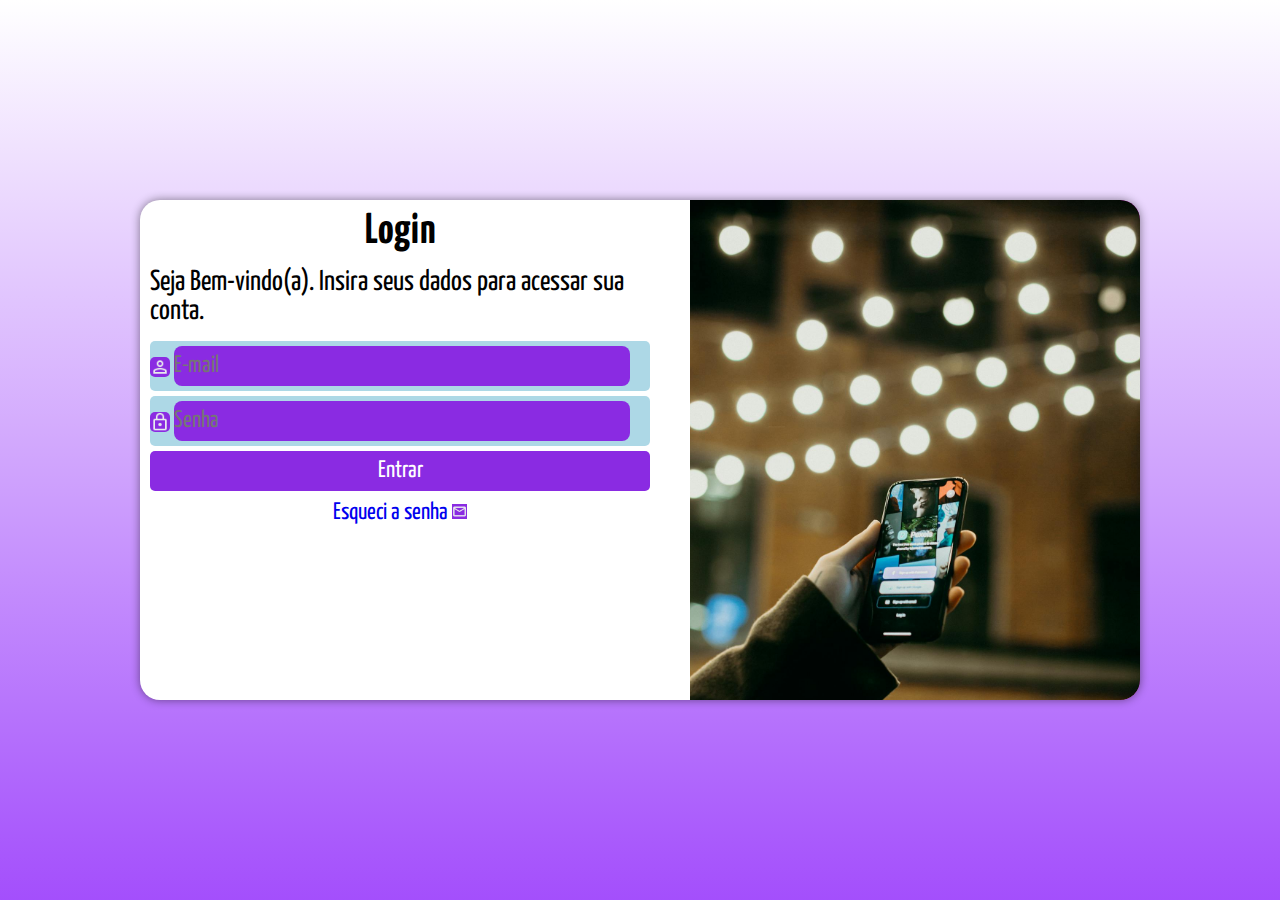
<file: index.html>
<!DOCTYPE html>
<html lang="en">
<head>
    <meta charset="UTF-8">
    <meta name="viewport" content="width=device-width, initial-scale=1.0">
    <title>Login</title>
</head>
<body>
    <script>
        (function(){
            console.log('redirect...');
            window.location.href = './html/login.html'
        })();
    </script>
</body>
</html>
</file>
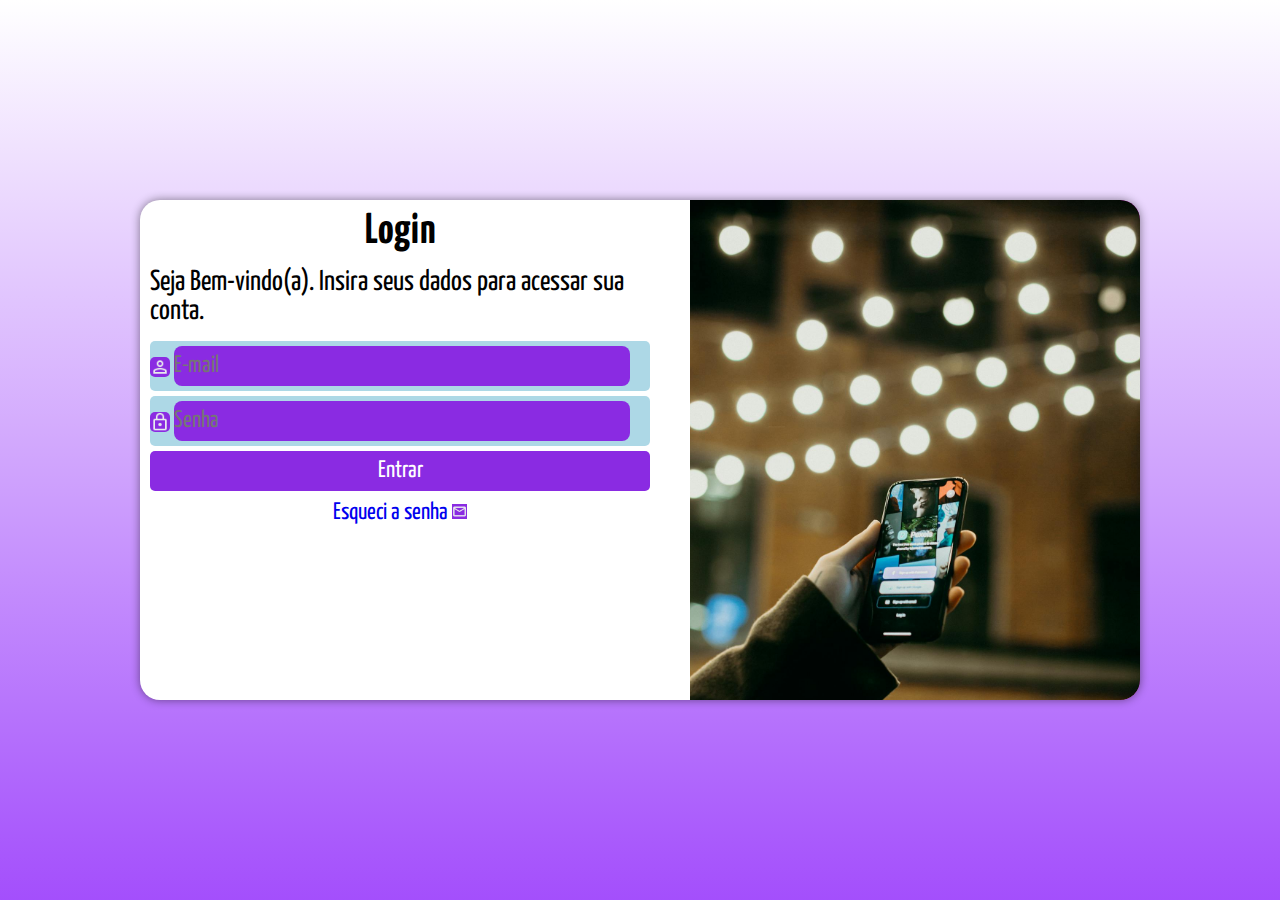
<file: html/login.html>
<!DOCTYPE html>
<html lang="pt-br">
<head>
    <meta charset="UTF-8">
    <meta name="viewport" content="width=device-width, initial-scale=1.0">
    <title>Login</title>
    <link rel="stylesheet" href="../estilos/style.css">
    <link rel="stylesheet" href="../estilos/mediaqueries.css">
</head>
<body>
    <main>
        <section id="login">
            <div id="imagem">
                
            </div>
            <div id="formulario">
                <h1>Login</h1>
                <p>Seja Bem-vindo(a). Insira seus dados para acessar sua conta.</p>
                <form action="login.php" method="post">
                    <div class="campo">
                        <span class="material-symbols-outlined">
                            <img src="../image/person_24dp_E8EAED_FILL0_wght400_GRAD0_opsz24.png" alt="userusuario">
                            </span>
                        <input type="email" name="login" id="ilogin" required placeholder="E-mail" autocomplete="email" maxlength="30">
                        <label for="ilogin">Login</label>
                    </div>
                    <div class="campo">
                        <span class="material-symbols-outlined">
                            <img src="../image/lock_24dp_E8EAED_FILL0_wght400_GRAD0_opsz24.png" alt="senhacadeado">
                            </span>
                        <input type="password" name="senha" id="isenha" required placeholder="Senha" autocomplete="current-password" minlength="8" maxlength="20">
                        <label for="isenha">Senha</label>
                    </div>
                    <input type="submit" value="Entrar">
                    <a href="esqueci.html" class="botão">
                        Esqueci a senha <img id="iconemail" src="../image/mail_24dp_E8EAED_FILL0_wght400_GRAD0_opsz24.png" alt="email">
                    </a>
                </form>
            </div>
        </section>
    </main>
</body>
</html>
</file>
<file: estilos/style.css>
@charset "UTF-8";

@import url('https://fonts.googleapis.com/css2?family=Yanone+Kaffeesatz:wght@200..700&display=swap');

/* 
    Patela de cores
    Azul
    Roxo
    Branco
*/

* {
    margin: 0px;
    padding: 0px;
    font-family: Yanone Kaffeesatz, Arial, Helvetica, sans-serif;
}


body, html {
    background-color: rgb(31, 193, 247);
    height: 100vh;
    width: 100vw;
    
}

main {
    position: relative;
    height: 100vh;
    width: 100vw;
}

#login {
    position: absolute;
    top: 50%;
    left: 50%;
    overflow: hidden;
    
    background-color: white;
    width: 250px;
    height: 500px;
    border-radius: 20px;
    box-shadow: 0px 0px 10px rgba(0, 0, 0, 0.458);

    transform: translate(-50%, -50%);
    transition: width 0.5s, height 0.5s;
    transition-timing-function: ease;
}

#login > #imagem {
    display: block;
    background: rgb(216, 14, 216) url(../image/pexels-cottonbro-3585089.jpg);
    background-repeat: no-repeat;
    background-size: cover;
    background-position: center center;
    height: 200px;
}

#login > #formulario {
    display: block;
    padding: 10px;
}

#formulario > h1 {
    text-align: center;
    margin-bottom: 10px;
}

#formulario > h1 {
    font-size: 1.8em;
}

#formulario > p {
    font-size: 1.2em;
    margin: 15px 0px
}

form > .campo {
    background-color: lightblue;
    display: block;
    height: 40px;
    padding-top: 10px;
    border-radius: 5px;
    margin: 5px 0px;
    
}

.campo > input {
    background-color: blueviolet;
    border: none;
    color: rgb(0, 0, 0);
    font-size: 1em;
    height: 100%;
    width: calc(100% - 44px);
    border-radius: 8px;
    transform: translateY(-5px);


}

.campo > input:focus-within {
    background-color: white;
}

.campo > label {
    display: none;
}

span > img {
    width: 20px;
    background-color: blueviolet;
    border-radius: 5px;
}

.botão {
    font-size: 16px;
    text-decoration: none;
}

.botão > #iconemail {
    width: 15px;
    background-color: blueviolet;
}

form > input[type=submit] {
    display: block;
    font-size: 1em;
    width: 100%;
    height: 40px;
    background-color: blueviolet;
    color: white;
    border: none;
    border-radius: 5px;
    cursor: pointer;
}

form > input[type=submit]:hover {
    background-color: rgb(170, 110, 226);
}

form > .botão {
    display: block;
    text-align: center;
    font-size: 1em;
    width: 100%;
    height: 40px;
    margin-top: 10px;
}

form > .botão:hover {
    color: rgb(47, 2, 89);
}
</file>
<file: estilos/mediaqueries.css>
@charset "UTF-8";

/*
Typical Device Breakpoints
--------------------------
Pequenas telas: de 320 ate 642px
Celular: de 642px ate 767px
tablet: 767px até 1279px
Desktops: 1279px ate 1920px
Grandes Telas: acima de 1920px
*/

@media screen and (min-width: 768px) and (max-width: 1279px) {
    body {
        background-image: linear-gradient(to top, rgba(255, 0, 255, 0.592), white);
        font-size: 24px;
    }

    #login {
        width: 80vw;
        height: 350px;
    }

    #login > #imagem {
        float: left;
        width: 30%;
        height: 100%;
    }

    #login > #formulario {
        float: right;
        width: 66%;
    }


}

@media screen and (min-width: 1279px) {
    body {
        font-size: 1.5em;
        background-image: linear-gradient(to top, rgba(255, 0, 255, 0.592), white);
    }

    #login {
        width: 1000px;
        height: 500px;
    }

    #imagem {
        float: right;
        height: 100%;
        width: 45%;
        padding-bottom: 500px;
        
    }
    #login > #formulario {
        float: left;
        width: 50%;
    }


}
</file>
